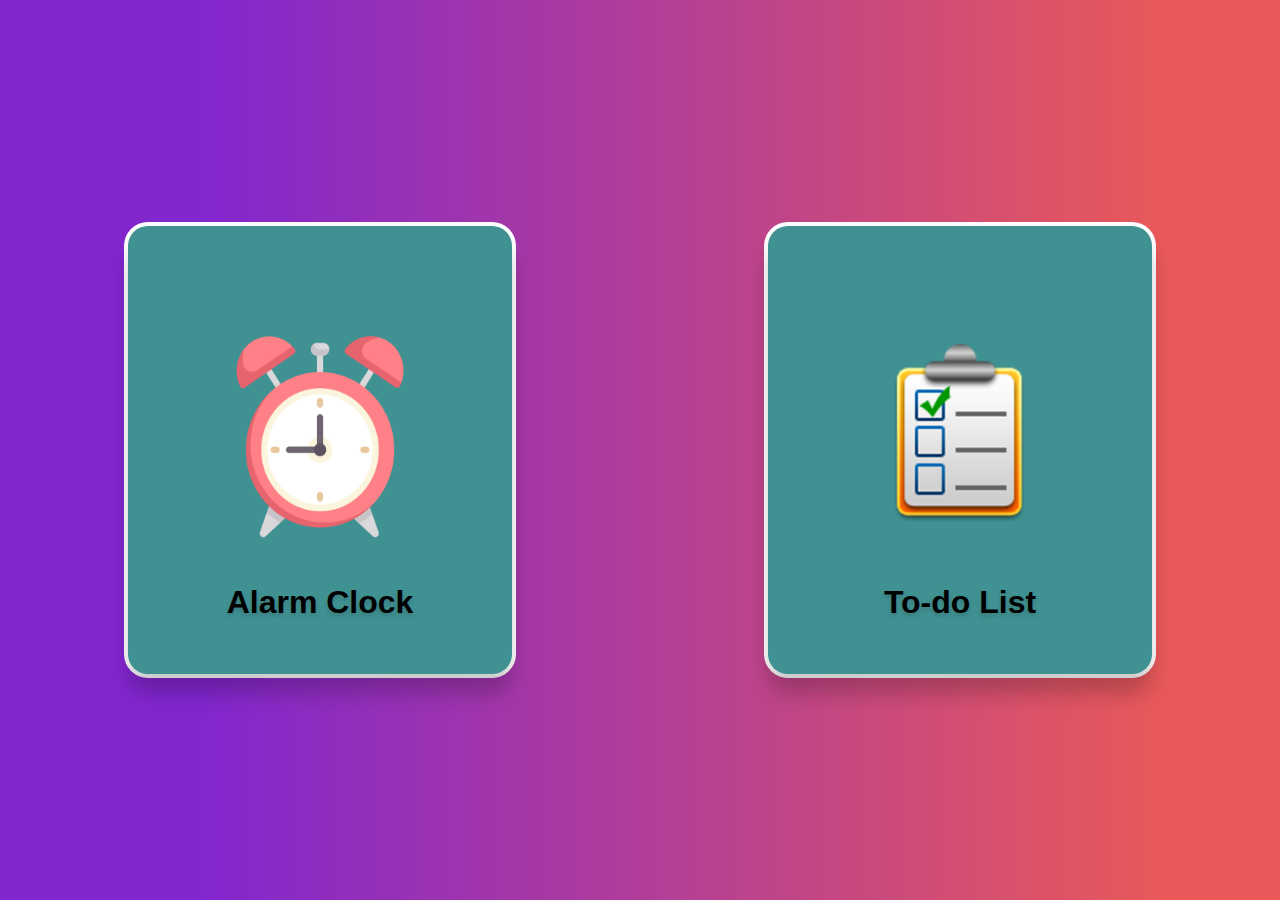
<file: index.html>
<!DOCTYPE html>
<html lang="en">
<head>
    <meta charset="UTF-8">
    <meta name="viewport" content="width=device-width, initial-scale=1.0">
    <title>Alarm and To-do List</title>
    <link rel="stylesheet" href="stylemain.css">
</head>
<body>
    <div class="alarm" onclick="gotoalarm()"><img src="img/alarmicon.png" class="alarmicon"><h3 id="alarmcaption">Alarm Clock</h3></div>
    <div class="list" onclick="gotolist()"><img src="img/todolist.png" class="todolist"><h3 id="todolist">To-do List</h3></div>
    <script>
        function gotoalarm()
        {
            window.location.replace('alarmclock.html');
        }
        function gotolist()
        {
            window.location.replace('todolist.html');
        }
    </script>
</body>
</html>
</file>
<file: stylemain.css>
*{
    margin:0;
    padding:0;
    box-sizing:border-box;   
}

body{
    background-image:linear-gradient(to right,rgb(130, 38, 206) 16%,rgb(233, 89, 89) 91.1%);
    background-size: cover;
    width:100%;
    height:100vh;
    display:flex;
    justify-content: space-around;
    align-items: center;
    flex-wrap: wrap;
}

div{
    width:30%;
    height:35vw;
    position:relative;
    margin:50px;
    background:#409192;
    border-radius:20px;
    box-shadow:0 20px 20px rgba(0,0,0,.2),0 0 0 4px #fff;
    min-width:250px;
    min-height:300px;
    cursor:pointer;
    transition:0.4s;
}
div:active{
    transform:translateY(8px);
}
div:hover{
    box-shadow: 30px 30px 30px #00000030,0 0 0 4px #fff;
}

.alarmicon,.todolist{
    width:50%;
    height:45%;
    position:absolute;
    left:50%;
    top:47%;
    transform:translate(-50%,-50%);
}

#alarmcaption,#todolist{
    position:absolute;
    left:50%;
    top:80%;
    transform:translate(-50%,0);
    font-size:2.5vw;
    font-family: helvetica, sans-serif;
}

h3{
    text-shadow:0 3px 4px #22222230;
}

@media (max-width:430px)
{
    #alarmcaption,#todolist{
        font-size:5vw;
    }
}
</file>
